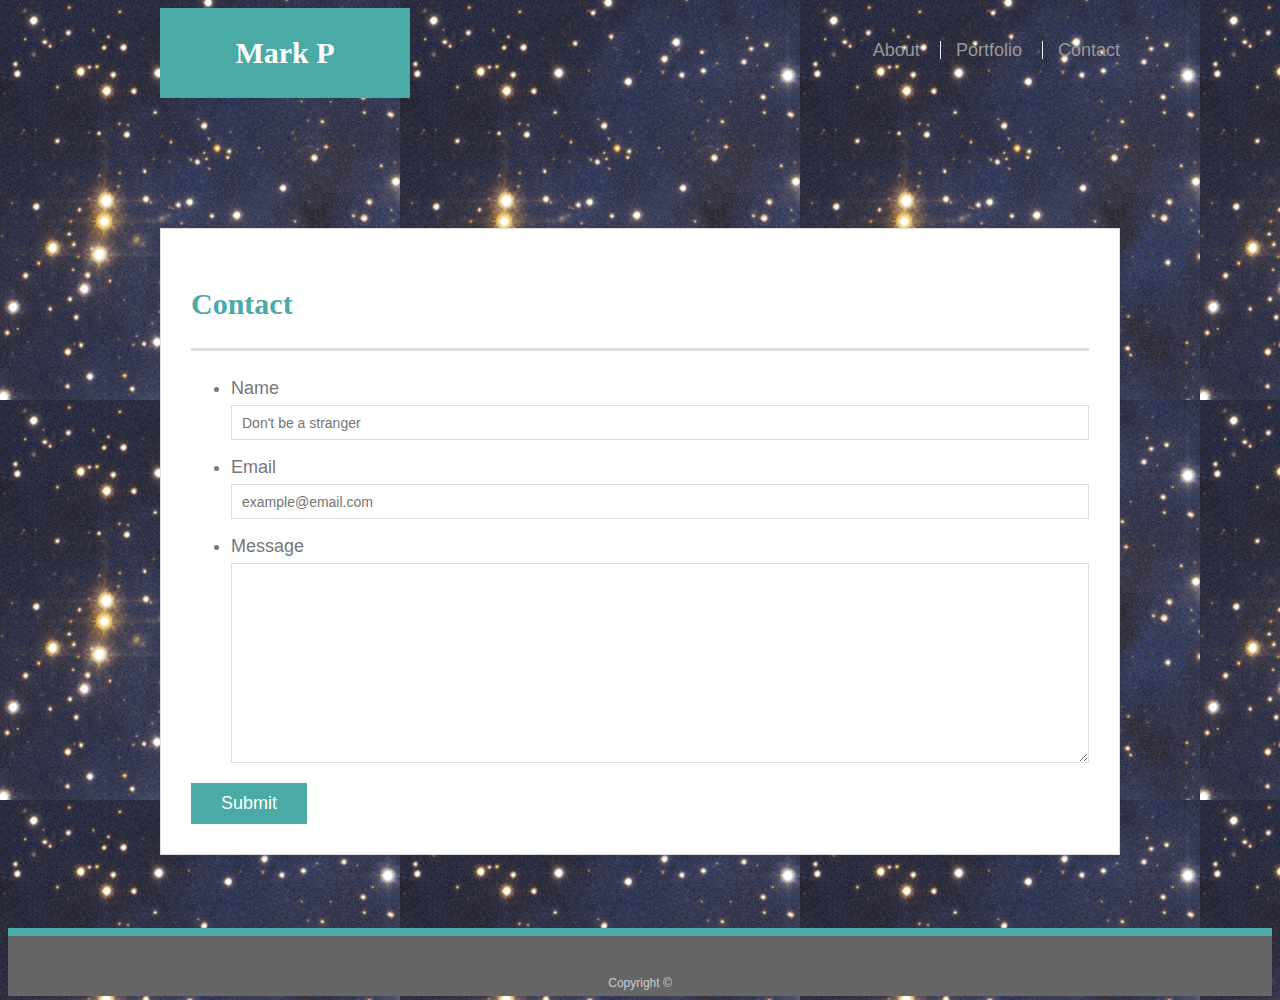
<file: contact.html>
<!doctype html>
<html lang="en-us">

<head>
  <meta charset="UTF-8">
  <title>Contact Me!</title>
  <link rel="stylesheet" type="text/css" href="assets/css/style.css">
</head>

<body>

  <header id="masthead">
    <div class="container">
      <a href="index.html" id="logo">Mark P</a>
      <nav>
        <a href="index.html">About</a>
        <a href="portfolio.html">Portfolio</a>
        <a href="contact.html">Contact</a>
      </nav>
    </div>
  </header>

  <div id="main-container" class="container">
    <section class="main-section">
      <h1>Contact</h1>

      <form id="contact-form">
        <ul>
          <li>
            <label for="name">Name</label>
            <input type="text" id="name" name="name" placeholder="Don't be a stranger" required="required">
          </li>
          <li>
            <label for="email">Email</label>
            <input type="email" id="email" name="email" placeholder="example@email.com" required="required">
          </li>
          <li>
            <label for="message">Message</label>
            <textarea id="message" name="message" required="required"></textarea>
          </li>
        </ul>
        <input type="submit">
      </form>

    </section>

  </div>

  <footer>
    <div class="container">
      Copyright &copy; 
    </div>
  </footer>
</body>

</html>
</file>
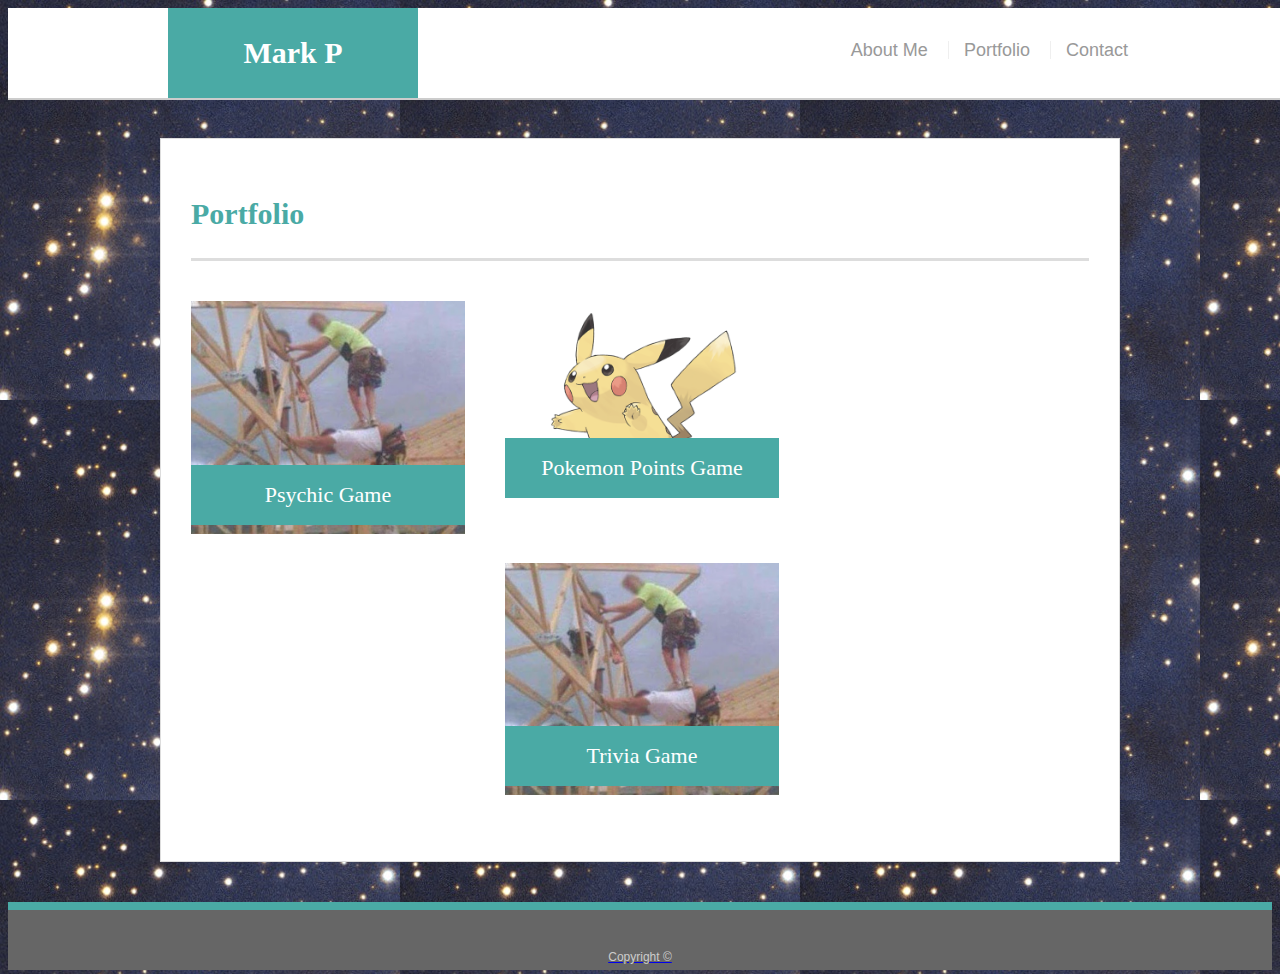
<file: portfolio.html>
<!doctype html>
<html lang="en-us">

<head>
  <meta charset="UTF-8">
  <title>My Portfolio "Mark P"</title>
  <link rel="stylesheet" type="text/css" href="assets/css/style.css">
</head>

<body>


  <header id="header">
    <div class="container">
      <a href="index.html" id="logo">Mark P</a>
      <nav>
        <a href="index.html">About Me</a>
        <a href="portfolio.html">Portfolio</a>
        <a href="contact.html">Contact</a>
      </nav>
    </div>
  </header>

  <div id="main-container" class="container">
    <section class="main-section">
      <h1>Portfolio</h1>

      <div class="work">
        <a href="https://mpperkowski.github.io/Psychic-Game/">
          <img src="assets/images/funny_pic.jpg" alt="Psychic Game">
          <h3>Psychic Game</h3>
      </div>

      <div class="work">
        <a href="https://mpperkowski.github.io/unit-4-game/">
        <img src="assets/images/pikachu.png" alt="Pokemon Points Game">
        <h3>Pokemon Points Game</h3>
      </div>

      <div class="work">
        <a href="https://mpperkowski.github.io/TriviaGame/">
        <img src="assets/images/funny_pic.jpg" alt="Trivia Game">
        <h3>Trivia Game</h3>
      </div>


    </section>

  </div>

  <footer>
    <div class="container">
      Copyright &copy;
    </div>
  </footer>
</body>

</html>
</file>
<file: assets/css/style.css>
body {
  font-family: Arial, "Helvetica Neue", Helvetica, sans-serif;
  font-size: 18px;
  line-height: 34px;
  color: #777;
  background: url("../images/starsinthesky.jpg");
}

* {
  box-sizing: border-box;
}html,
body {
  height: 100%;
}


.container {
  width: 100%;
  max-width: 960px;
  margin: 0 auto;
  clear: both;
}

h1,
h2,
h3,
p {
  margin-bottom: 20px;
}

p:last-child {
  margin-bottom: 0;
}

h1,
h2,
h3 {
  font-family: Georgia, Times, "Times New Roman", serif;
  font-weight: 700;
  color: #4aaaa5;
}

h1 {
  padding-bottom: 20px;
  font-size: 30px;
  line-height: 49px;
  border-bottom: 3px solid #ddd;
}

h2,
h3 {
  font-size: 22px;
}

#header {
  position: fixed;
  z-index: 99;
  width: 100%;
  margin: 0 0 30px;
  overflow: auto;
  color: #fff;
  background: #fff;
  border-bottom: 2px solid #ccc;
}

#logo {
  float: left;
  width: 250px;
  height: 90px;
  font-family: Georgia, Times, "Times New Roman", serif;
  font-size: 30px;
  font-weight: 700;
  line-height: 90px;
  color: #fff;
  text-align: center;
  text-decoration: none;
  background: #4aaaa5;
}

nav {
  float: right;
  margin-top: 25px;
}

nav a {
  display: inline-block;
  padding-left: 15px;
  margin-left: 15px;
  line-height: 18px;
  color: #999;
  text-decoration: none;
  border-left: 1px solid #efefef;
}

nav a:first-child {
  border-left: 0 none;
}


footer {
  padding: 30px 0;
  clear: both;
  font-size: 12px;
  color: #fff;
  color: #ccc;
  text-align: center;
  background: #666;
  border-top: 8px solid #4aaaa5;
  height: 50px;
}

h3, h2 {
  padding-bottom: 20px;
  margin-bottom: 15px;
  line-height: 22px;
  border-bottom: 2px solid #eee;
}


#main-container {
  padding-top: 130px;
  min-height: calc(100vh - 70px);
}

.main-section {
  float: left;
  width: 100%;
  max-width: 960px;
  padding: 30px;
  margin: 0 0 40px;
  background: #fff;
  border: 1px solid #ddd;
}


.work {
  position: relative;
  float: left;
  width: 274px;
  margin: 20px 0 25px;
  overflow: auto;
}

.work:nth-child(even) {
  margin-right: 40px;
}

.work img {
  width: 100%;
  border: 0 none;
  opacity: 0.8;
}

.work h3 {
  position: absolute;
  bottom: 20px;
  width: 100%;
  padding: 15px;
  margin-bottom: 0;
  font-weight: 300;
  line-height: 30px;
  color: #fff;
  text-align: center;
  background: #4aaaa5;
  border-bottom: 0;
}

.auth-image {
  float: left;
  width: 200px;
  height: auto;
  margin-top: 10px;
  margin-right: 25px;
}

#contact-form ul {
  margin-bottom: 20px;
}

#contact-form li {
  margin-bottom: 10px;
}

label,
input[type=text],
input[type=email],
textarea {
  display: block;
  width: 100%;
}

input[type=text],
input[type=email],
textarea {
  height: 35px;
  padding: 0 10px;
  font-size: 14px;
  border: 1px solid #ddd;
}

textarea {
  height: 200px;
}

input[type=submit] {
  padding: 10px 30px;
  font-size: 18px;
  color: #fff;
  cursor: pointer;
  background: #4aaaa5;
  border: 0 none;
}
</file>
